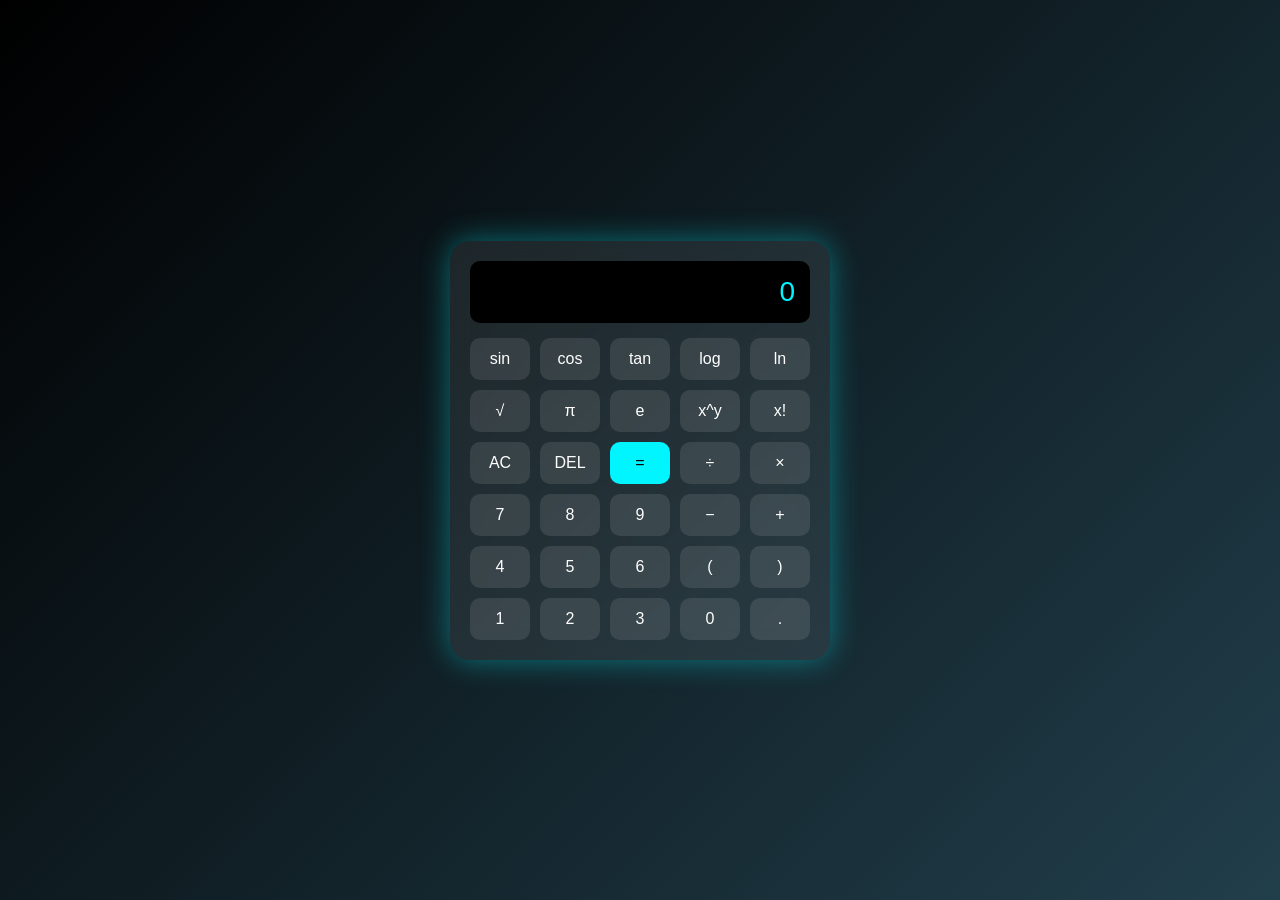
<file: index.html>
<!DOCTYPE html>
<html lang="en">
<head>
<meta charset="UTF-8">
<meta name="viewport" content="width=device-width, initial-scale=1.0">
<title>Scientific Calculator - Sourav</title>

<style>
*{
  margin:0;
  padding:0;
  box-sizing:border-box;
  font-family:'Segoe UI',sans-serif;
}

body{
  height:100vh;
  display:flex;
  justify-content:center;
  align-items:center;
  background:linear-gradient(-45deg,#0f2027,#203a43,#2c5364,#000);
  background-size:400% 400%;
  animation:bg 10s ease infinite;
}

@keyframes bg{
  0%{background-position:0% 50%;}
  50%{background-position:100% 50%;}
  100%{background-position:0% 50%;}
}

.calc{
  width:380px;
  background:rgba(255,255,255,0.08);
  backdrop-filter:blur(15px);
  padding:20px;
  border-radius:20px;
  box-shadow:0 0 30px rgba(0,245,255,0.4);
}

.display{
  background:#000;
  padding:15px;
  border-radius:10px;
  margin-bottom:15px;
  color:#00f5ff;
  text-align:right;
}

#history{
  font-size:14px;
  opacity:0.6;
}

#result{
  font-size:28px;
  word-wrap:break-word;
}

.keys{
  display:grid;
  grid-template-columns:repeat(5,1fr);
  gap:10px;
}

button{
  padding:12px;
  border:none;
  border-radius:10px;
  font-size:16px;
  cursor:pointer;
  background:rgba(255,255,255,0.1);
  color:white;
  transition:0.3s;
}

button:hover{
  background:#00f5ff;
  color:black;
}

.key-eq{
  background:#00f5ff;
  color:black;
}

.key-eq:hover{
  background:white;
}
</style>
</head>

<body>

<div class="calc">
  <div class="display">
    <div id="history"></div>
    <div id="result">0</div>
  </div>

  <div class="keys">
    <button onclick="insert('Math.sin(')">sin</button>
    <button onclick="insert('Math.cos(')">cos</button>
    <button onclick="insert('Math.tan(')">tan</button>
    <button onclick="insert('Math.log10(')">log</button>
    <button onclick="insert('Math.log(')">ln</button>

    <button onclick="insert('Math.sqrt(')">√</button>
    <button onclick="insert('Math.PI')">π</button>
    <button onclick="insert('Math.E')">e</button>
    <button onclick="insert('**')">x^y</button>
    <button onclick="factorial()">x!</button>

    <button onclick="clearAll()">AC</button>
    <button onclick="deleteLast()">DEL</button>
    <button class="key-eq" onclick="calculate()">=</button>
    <button onclick="insert('/')">÷</button>
    <button onclick="insert('*')">×</button>

    <button onclick="insert('7')">7</button>
    <button onclick="insert('8')">8</button>
    <button onclick="insert('9')">9</button>
    <button onclick="insert('-')">−</button>
    <button onclick="insert('+')">+</button>

    <button onclick="insert('4')">4</button>
    <button onclick="insert('5')">5</button>
    <button onclick="insert('6')">6</button>
    <button onclick="insert('(')">(</button>
    <button onclick="insert(')')">)</button>

    <button onclick="insert('1')">1</button>
    <button onclick="insert('2')">2</button>
    <button onclick="insert('3')">3</button>
    <button onclick="insert('0')">0</button>
    <button onclick="insert('.')">.</button>
  </div>
</div>

<script>
let expression = "";

function insert(value){
  expression += value;
  document.getElementById("result").innerText = expression;
}

function clearAll(){
  expression = "";
  document.getElementById("result").innerText = "0";
  document.getElementById("history").innerText = "";
}

function deleteLast(){
  expression = expression.slice(0,-1);
  document.getElementById("result").innerText = expression || "0";
}

function calculate(){
  try{
    document.getElementById("history").innerText = expression;
    let result = eval(expression);
    document.getElementById("result").innerText = result;
    expression = result.toString();
  }catch{
    document.getElementById("result").innerText = "Error";
    expression = "";
  }
}

function factorial(){
  try{
    let num = eval(expression);
    if(num < 0) return;
    let fact = 1;
    for(let i=1;i<=num;i++){
      fact *= i;
    }
    document.getElementById("history").innerText = num + "!";
    document.getElementById("result").innerText = fact;
    expression = fact.toString();
  }catch{
    document.getElementById("result").innerText = "Error";
  }
}
</script>

</body>
</html>
</file>
